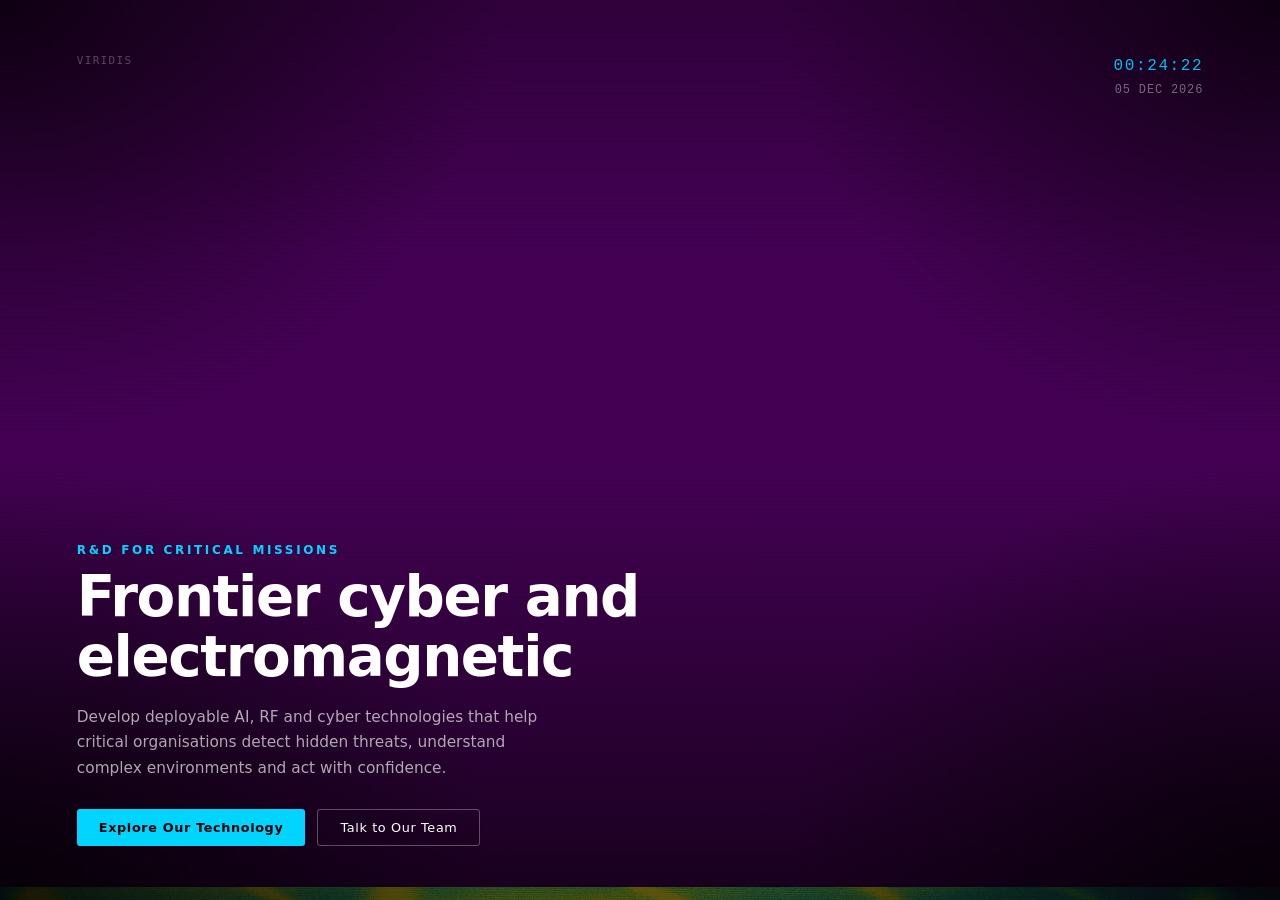
<file: preview/index.html>
<!DOCTYPE html>
<html lang="en">
<head>
  <meta charset="UTF-8">
  <meta name="viewport" content="width=device-width, initial-scale=1.0">
  <title>WaterfallHero – preview</title>
  <link rel="stylesheet" href="style.css">
</head>
<body>
  <div id="hero">
    <canvas id="wf"></canvas>
    <div id="vignette"></div>
    <div id="scanlines"></div>

    <div id="content">
      <div id="scheme-badge"></div>

      <div id="timestamp">
        <div id="ts-time"></div>
        <div id="ts-date"></div>
      </div>

      <div id="text-block">
        <div id="overline">R&amp;D for critical missions</div>
        <h1>Frontier cyber and electromagnetic</h1>
        <p id="body-text">
          Develop deployable AI, RF and cyber technologies that help critical
          organisations detect hidden threats, understand complex environments
          and act with confidence.
        </p>
        <div id="ctas">
          <button class="btn-primary">Explore Our Technology</button>
          <button class="btn-secondary">Talk to Our Team</button>
        </div>
      </div>
    </div>
  </div>

  <script src="main.js"></script>
</body>
</html>
</file>
<file: preview/style.css>
/* preview/style.css – standalone WaterfallHero preview styles */

*, *::before, *::after { margin: 0; padding: 0; box-sizing: border-box; }

html, body {
  width: 100%;
  height: 100%;
  background: #000;
  overflow: hidden;
}

#hero {
  position: relative;
  width: 100%;
  height: 100vh;
  overflow: hidden;
  background: #050508;
}

canvas {
  position: absolute;
  inset: 0;
  width: 100%;
  height: 100%;
  display: block;
}

#vignette {
  position: absolute;
  inset: 0;
  pointer-events: none;
  background:
    radial-gradient(ellipse 60% 75% at 0%   0%,   rgba(0,0,0,0.68) 0%, transparent 65%),
    radial-gradient(ellipse 60% 75% at 100% 0%,   rgba(0,0,0,0.68) 0%, transparent 65%),
    radial-gradient(ellipse 60% 75% at 0%   100%, rgba(0,0,0,0.75) 0%, transparent 65%),
    radial-gradient(ellipse 60% 75% at 100% 100%, rgba(0,0,0,0.75) 0%, transparent 65%),
    linear-gradient(to bottom, rgba(0,0,0,0.30) 0%, transparent 28%, transparent 52%, rgba(0,0,0,0.65) 100%);
}

#scanlines {
  position: absolute;
  inset: 0;
  pointer-events: none;
  background-image: repeating-linear-gradient(
    0deg,
    transparent,
    transparent 3px,
    rgba(0,0,0,0.055) 3px,
    rgba(0,0,0,0.055) 4px
  );
}

#content {
  position: absolute;
  inset: 0;
  display: flex;
  flex-direction: column;
  justify-content: flex-end;
  padding: clamp(36px, 6vh, 72px) clamp(32px, 6vw, 80px);
}

/* ── Timestamp (top-right) ── */

#timestamp {
  position: absolute;
  top: clamp(36px, 6vh, 72px);
  right: clamp(32px, 6vw, 80px);
  font-family: ui-monospace, 'SF Mono', 'Courier New', monospace;
  text-align: right;
  line-height: 1.5;
  user-select: none;
}

#ts-time {
  font-size: clamp(13px, 1.3vw, 16px);
  font-weight: 500;
  letter-spacing: 0.1em;
  color: #00d4ff;
  opacity: 0.9;
}

#ts-date {
  margin-top: 3px;
  font-size: clamp(10px, 0.95vw, 12px);
  letter-spacing: 0.07em;
  color: #fff;
  opacity: 0.4;
}

/* ── Scheme badge (top-left, subtle) ── */

#scheme-badge {
  position: absolute;
  top: clamp(36px, 6vh, 72px);
  left: clamp(32px, 6vw, 80px);
  font-family: ui-monospace, 'SF Mono', monospace;
  font-size: 11px;
  letter-spacing: 0.12em;
  text-transform: uppercase;
  color: rgba(255,255,255,0.28);
  user-select: none;
}

/* ── Text block (bottom-left) ── */

#text-block {
  max-width: min(600px, 58%);
}

#overline {
  margin-bottom: 10px;
  font-family: system-ui, -apple-system, sans-serif;
  font-size: clamp(10px, 1.0vw, 12px);
  font-weight: 600;
  letter-spacing: 0.22em;
  text-transform: uppercase;
  color: #00d4ff;
  user-select: none;
}

h1 {
  margin: 0 0 18px;
  font-family: system-ui, -apple-system, sans-serif;
  font-size: clamp(28px, 4.4vw, 62px);
  font-weight: 700;
  line-height: 1.07;
  letter-spacing: -0.025em;
  color: #fff;
  user-select: none;
}

#body-text {
  margin: 0 0 28px;
  font-family: system-ui, -apple-system, sans-serif;
  font-size: clamp(13px, 1.2vw, 16px);
  line-height: 1.65;
  color: #fff;
  opacity: 0.65;
  max-width: 480px;
  user-select: none;
}

/* ── CTA buttons ── */

#ctas {
  display: flex;
  gap: 12px;
  flex-wrap: wrap;
}

.btn-primary {
  padding: 11px 22px;
  background: #00d4ff;
  color: #000;
  border: none;
  border-radius: 3px;
  font-family: system-ui, -apple-system, sans-serif;
  font-size: clamp(11px, 1.0vw, 13px);
  font-weight: 600;
  letter-spacing: 0.05em;
  cursor: pointer;
  white-space: nowrap;
}

.btn-secondary {
  padding: 10px 22px;
  background: transparent;
  color: #fff;
  border: 1px solid rgba(255,255,255,0.30);
  border-radius: 3px;
  font-family: system-ui, -apple-system, sans-serif;
  font-size: clamp(11px, 1.0vw, 13px);
  font-weight: 500;
  letter-spacing: 0.05em;
  cursor: pointer;
  white-space: nowrap;
}
</file>
